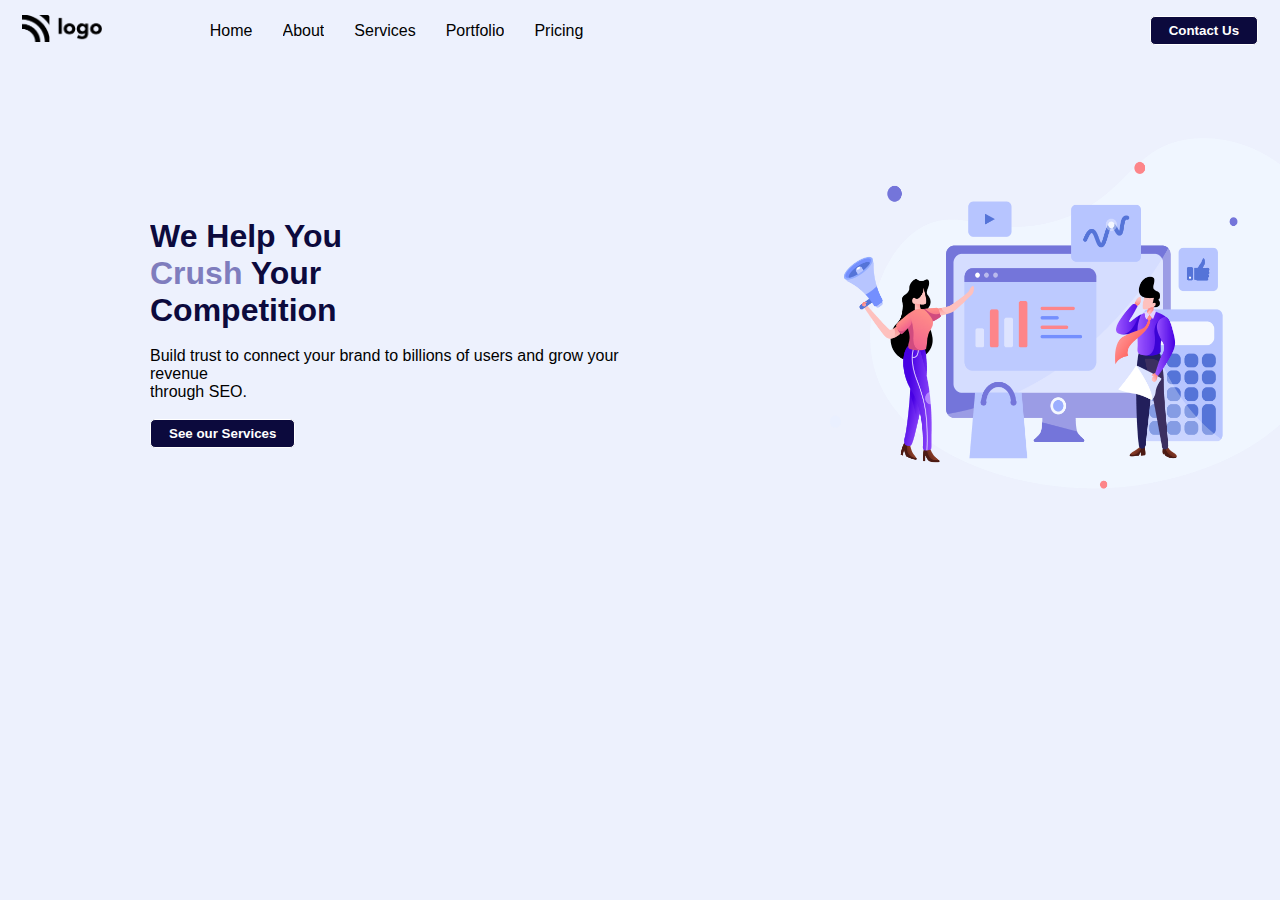
<file: HTML & CSS Project 2/index.html>
<!DOCTYPE html>
<html lang="en">
<head>
    <meta charset="UTF-8">
    <meta http-equiv="X-UA-Compatible" content="IE=edge">
    <meta name="viewport" content="width=device-width, initial-scale=1.0">
    <title>HTML & CSS Project 2</title>
    <link rel="stylesheet" href="style/style.css">
</head>
<body>
    <!-- heared section  -->
    <Header>
        <nav>
        <!-- logo -->
        <div class="logo">
            <img src="resource/Logo (1).png" alt="">
        </div>
        <!-- navigation -->
        
            <ul>
                <li>Home</li>
                <li>About</li>
                <li>Services</li>
                <li>Portfolio</li>
                <li>Pricing</li>
            </ul>
       
        <!-- contact us  -->
        <div class="btn1">
            <button>Contact Us</button>
        </div>
    </nav>


    </Header>
    <!-- main section  -->
    <main>
        <div class="article">
            <h1>We Help You <br><span>Crush</span>  Your <br> Competition</h1><br>
            <p>Build trust to connect your brand to billions of users and grow your revenue <br>  through SEO.</p>
            <br><button>See our Services</button>
        </div>

        <div class="banner">
            <img src="resource/Header Illustration.png" alt="">

        </div>

    </main>

    
</body>
</html>
</file>
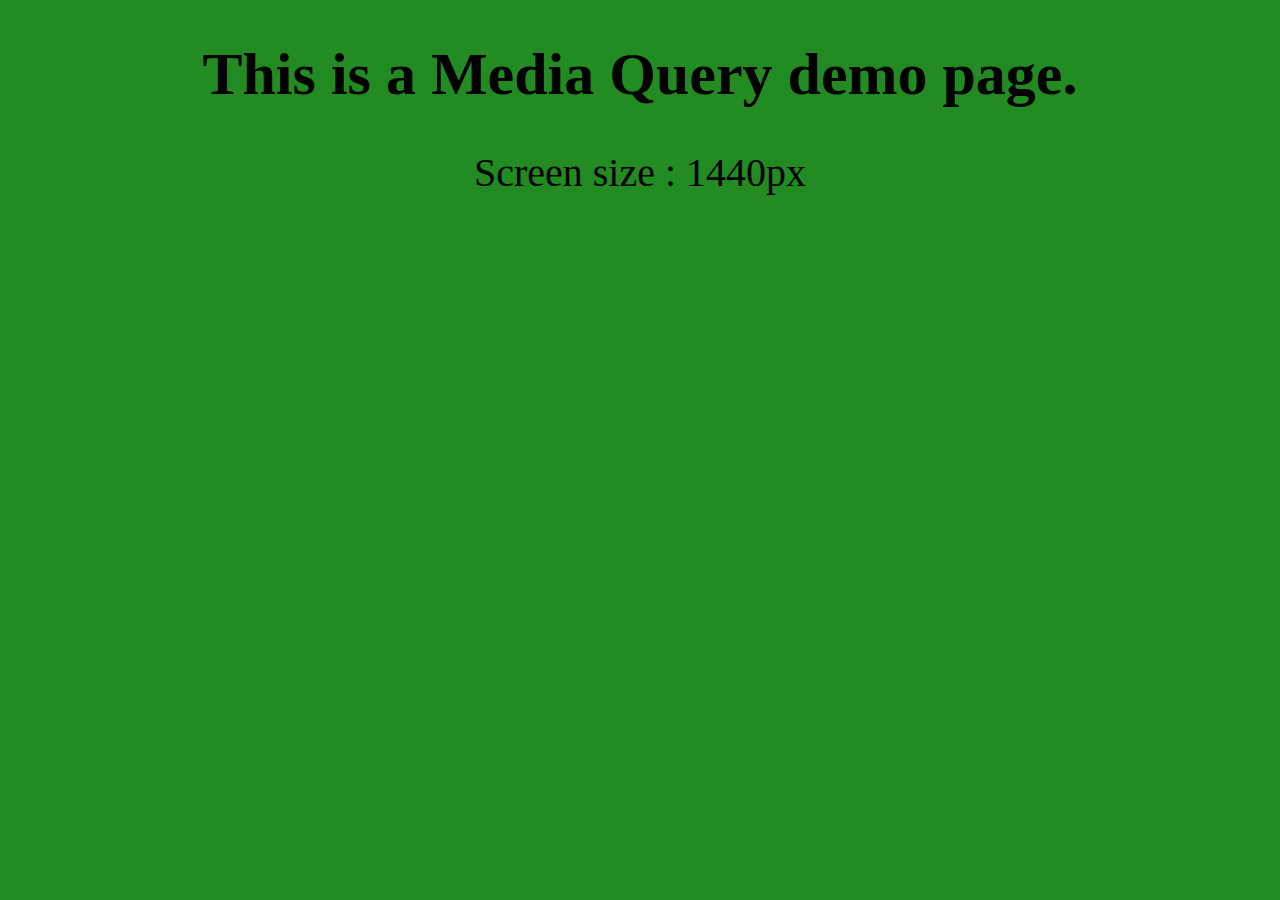
<file: HTML & CSS Project 4/index.html>
<!DOCTYPE html>
<html lang="en">

<head>
    <meta charset="UTF-8">
    <meta http-equiv="X-UA-Compatible" content="IE=edge">
    <meta name="viewport" content="width=device-width, initial-scale=1.0">
    <title>Media Queries</title>
    <link rel="stylesheet" href="./style.css">
</head>


<body>
    <h1>This is a Media Query demo page.</h1>
    <p class="laptop_large">Screen size : 1440px</p>
    <p class="laptop">Screen size : 1024px</p>
    <p class="tablet">Screen size : 768px</p>
    <p class="mobile">Screen size : 425px</p>
    <p class="keypad">Screen size : 200px</p>
</body>

</html>
</file>
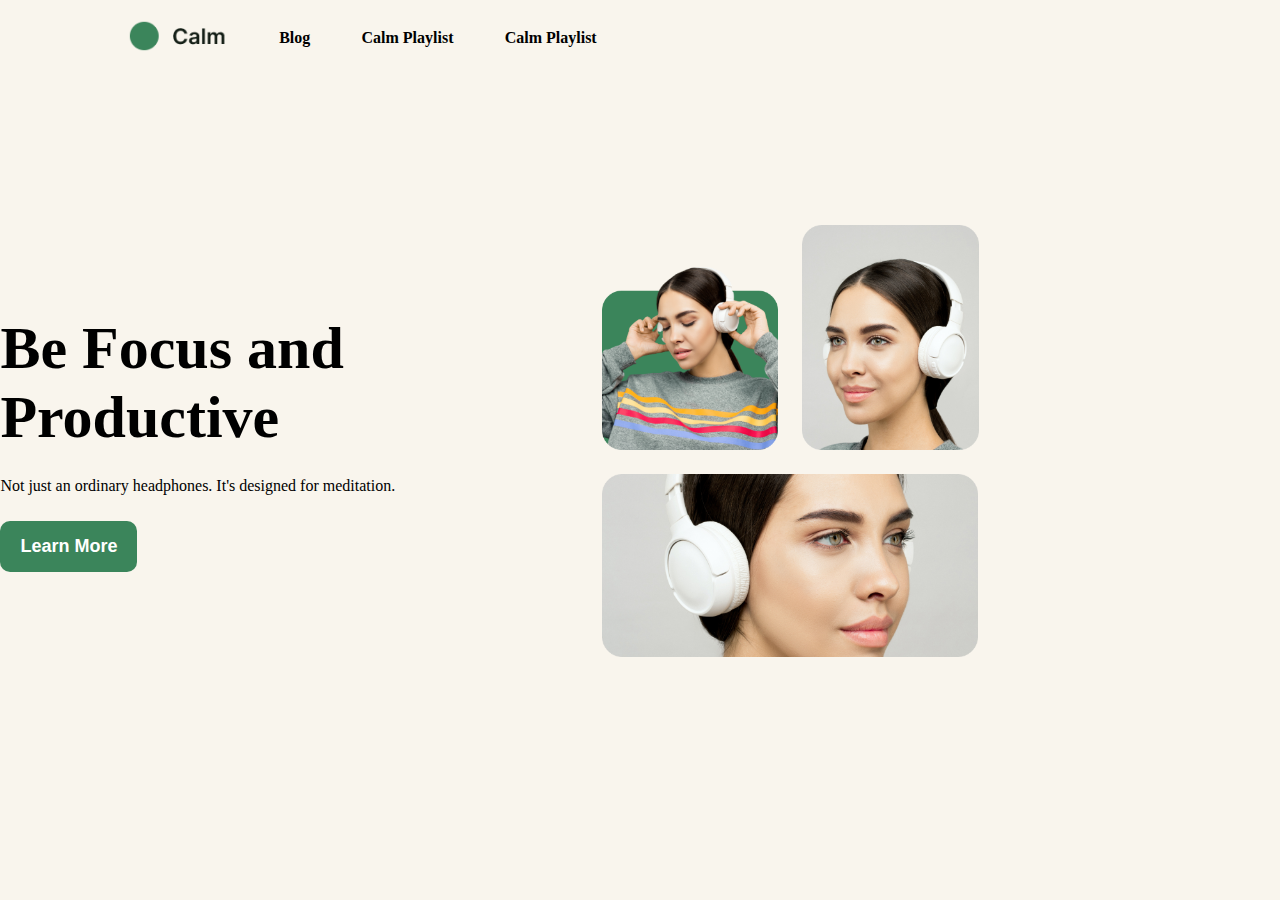
<file: Project With Mock up with Design 2/index.html>
<!DOCTYPE html>
<html lang="en">
  <head>
    <meta charset="UTF-8" />
    <meta http-equiv="X-UA-Compatible" content="IE=edge" />
    <meta name="viewport" content="width=device-width, initial-scale=1.0" />
    <title>Headphone</title>
    <link rel="stylesheet" href="styles/style.css" />
    <!-- Google CDN -->
  </head>
  <body>
    <!-- Project Start -->
    <nav>
      <ul>
        <li><img src="resource/logo.png" alt="Logo" /></li>
        <li>Blog</li>
        <li>Calm Playlist</li>
        <li>Calm Playlist</li>
      </ul>
    </nav>
    <main>
      <!-- Left Side Section -->
      <div class="leftmain">
        <h1>Be Focus and Productive</h1>
        <p>Not just an ordinary headphones. It's designed for meditation.</p>
        <button>Learn More</button>
      </div>
      <!-- Right Side Section -->
      <div class="rightmain">
        <div>
          <img src="resource/img1.png" alt="Image 1" />
          <img src="resource/img2.png" alt="Image 2" />
        </div>
        <img src="resource/img3.png" alt="Image 3" />
      </div>
    </main>
  </body>
</html>
</file>
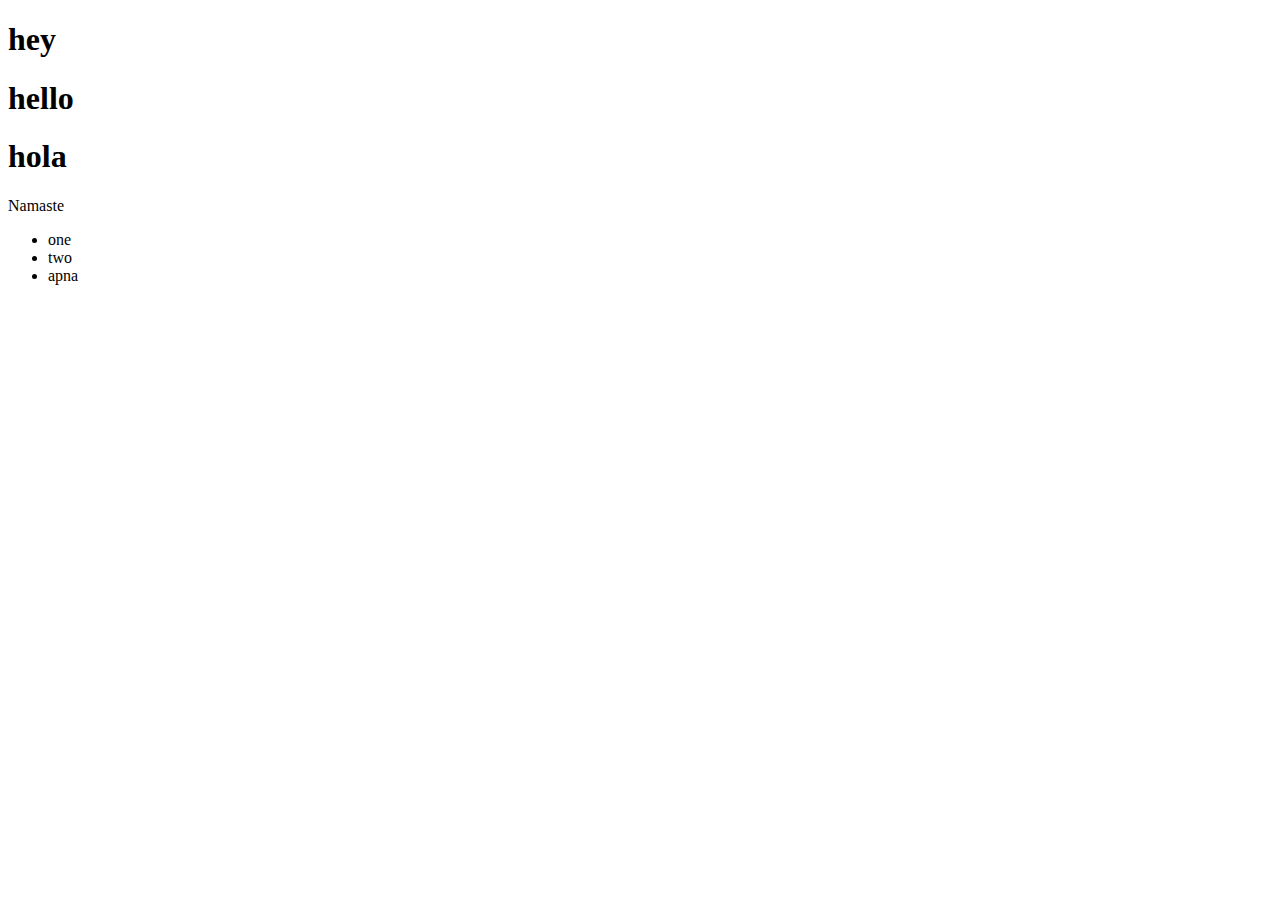
<file: practice/DOM1.html>
<!DOCTYPE html>
<html lang="en">
<head>
    <meta charset="UTF-8">
    <meta http-equiv="X-UA-Compatible" content="IE=edge">
    <meta name="viewport" content="width=device-width, initial-scale=1.0">
    <title>dom1</title>
</head>
<body>
    <h1>hey</h1>
    <h1>hello</h1>
    <h1>hola</h1>
    <p id="one">Namaste</p>
    <ul>
        <li class="one">one </li>
        <li class="one">two</li>
        <li class="one">three</li>
    </ul>
    <script>
        // id 
        let var1 =document.getElementById("one");
        console.log(var1.innerText);

        // class 
let var2 =document.getElementsByClassName("one");
console.log(var2[1].innerText);
var2[2].innerText="apna";

        // tagname
        let var3 =document.getElementsByTagName("h1");
        console.log(var3[0].innerText);

        // query selector
        let var4 =document.querySelector(".one");
        console.log(var4);
        var4[1].innerText="ram ";

    </script>

    
</body>
</html>
</file>
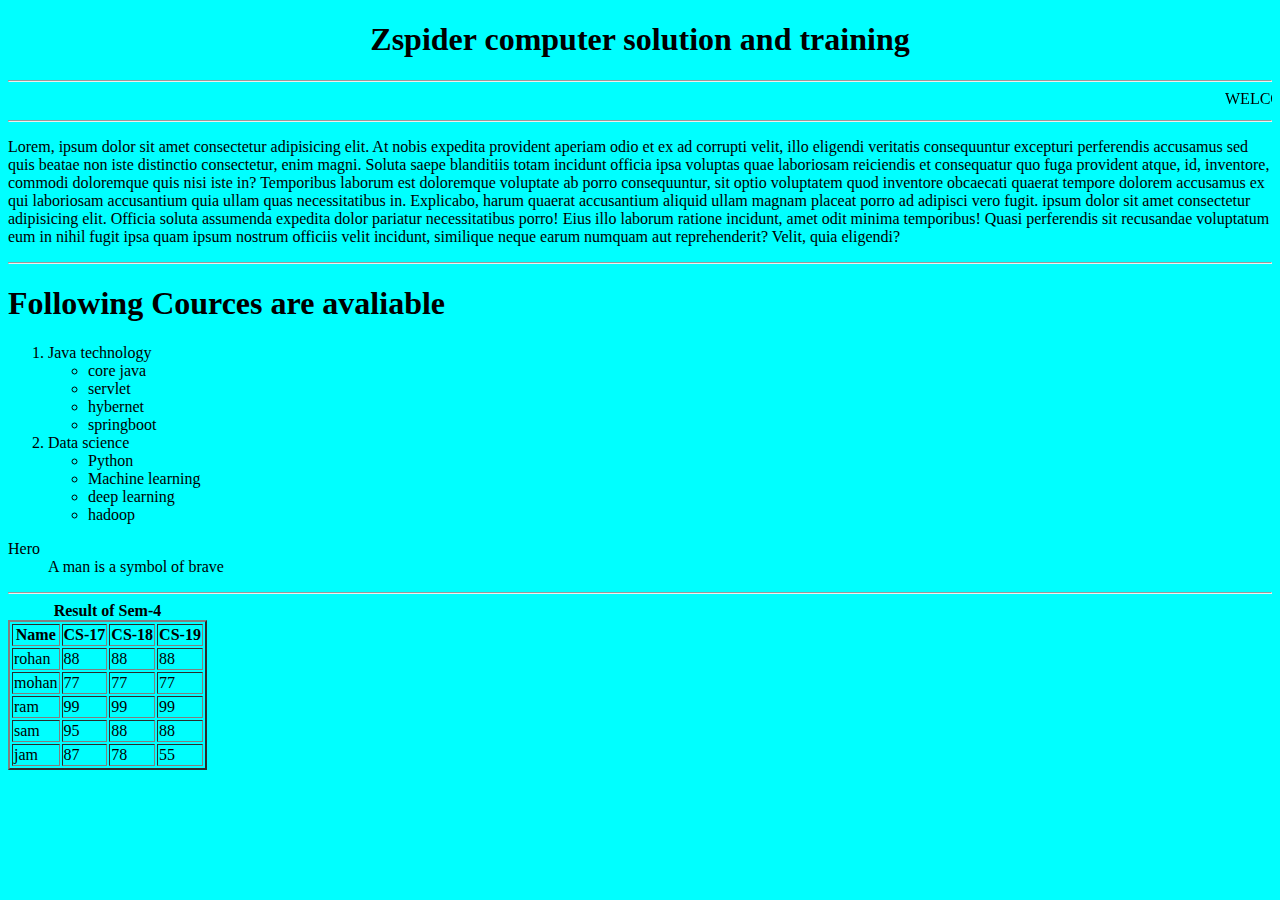
<file: practice/first.html>
<!DOCTYPE html>
<html lang="en">
<head>
    <meta charset="UTF-8">
    <meta http-equiv="X-UA-Compatible" content="IE=edge">
    <meta name="viewport" content="width=device-width, initial-scale=1.0">
    <title>FIRST PAGE</title>
</head>
<body bgcolor="aqua"  >
    <H1 align="center" color="red" >Zspider computer solution and training</H1>
    <hr>
    <marquee behavior="" direction="">WELCOME TO ZSPIDER</marquee>
<HR>    <p >Lorem, ipsum dolor sit amet consectetur adipisicing elit. At nobis expedita provident aperiam odio et ex ad corrupti velit, illo eligendi veritatis consequuntur excepturi perferendis accusamus sed quis beatae non iste distinctio consectetur, enim magni. Soluta saepe blanditiis totam incidunt officia ipsa voluptas quae laboriosam reiciendis et consequatur quo fuga provident atque, id, inventore, commodi doloremque quis nisi iste in? Temporibus laborum est doloremque voluptate ab porro consequuntur, sit optio voluptatem quod inventore obcaecati quaerat tempore dolorem accusamus ex qui laboriosam accusantium quia ullam quas necessitatibus in. Explicabo, harum quaerat accusantium aliquid ullam magnam placeat porro ad adipisci vero fugit. ipsum dolor sit amet consectetur adipisicing elit. Officia soluta assumenda expedita dolor pariatur necessitatibus porro! Eius illo laborum ratione incidunt, amet odit minima temporibus! Quasi perferendis sit recusandae voluptatum eum in nihil fugit ipsa quam ipsum nostrum officiis velit incidunt, similique neque earum numquam aut reprehenderit? Velit, quia eligendi?</p>
   <!-- <ul type="disc">
    <li><a href="#" >java</a></li>
    <li>.net</li>
    <li>web dev.</li>
    <li>C</li>
    <li>C++</li>
   </ul>
     -->
     <hr>
     <!-- list -->
     <h1>Following Cources are avaliable</h1>
     <ol type="1" ><li>Java technology</li>
       <ul type="circle">
        <li>core java</li>
        <li>servlet</li>
        <li>hybernet</li>
        <li>springboot</li>
       </ul>
    
     <li>Data science</li>
        <ul type="circle">
            <li>Python</li>
            <li>Machine learning</li>
            <li>deep learning</li>
            <li>hadoop</li>
           </ul>
     </ol>
     <dl>
        <dt>Hero</dt>
            <dd>A man is a symbol of brave</dd>
      
     </dl>

    <hr>
    <!-- table tage -->
    <table border="2" bgcolor="aqua">
    <caption align="center"><b>Result of Sem-4</b></caption>
    <tr>
        <th>Name</th>
        <th>CS-17</th>
        <th>CS-18</th>
        <th>CS-19</th>
    </tr>
    <tr>
        <td>rohan</td>
        <td>88</td>
        <td>88</td>
        <td>88</td>
    </tr>
    <tr>
        <td>mohan</td>
        <td>77</td>
        <td>77</td>
        <td>77</td>
    </tr>
    <tr>
        <td>ram</td>
        <td>99</td>
        <td>99</td>
        <td>99</td>
    </tr>
    <tr>
        <td>sam</td>
        <td>95</td>
        <td>88</td>
        <td>88</td>
    </tr>
    <tr>
        <td>jam</td>
        <td>87</td>
        <td>78</td>
        <td>55</td>
    </tr>
</table>

</body>
</html>
</file>
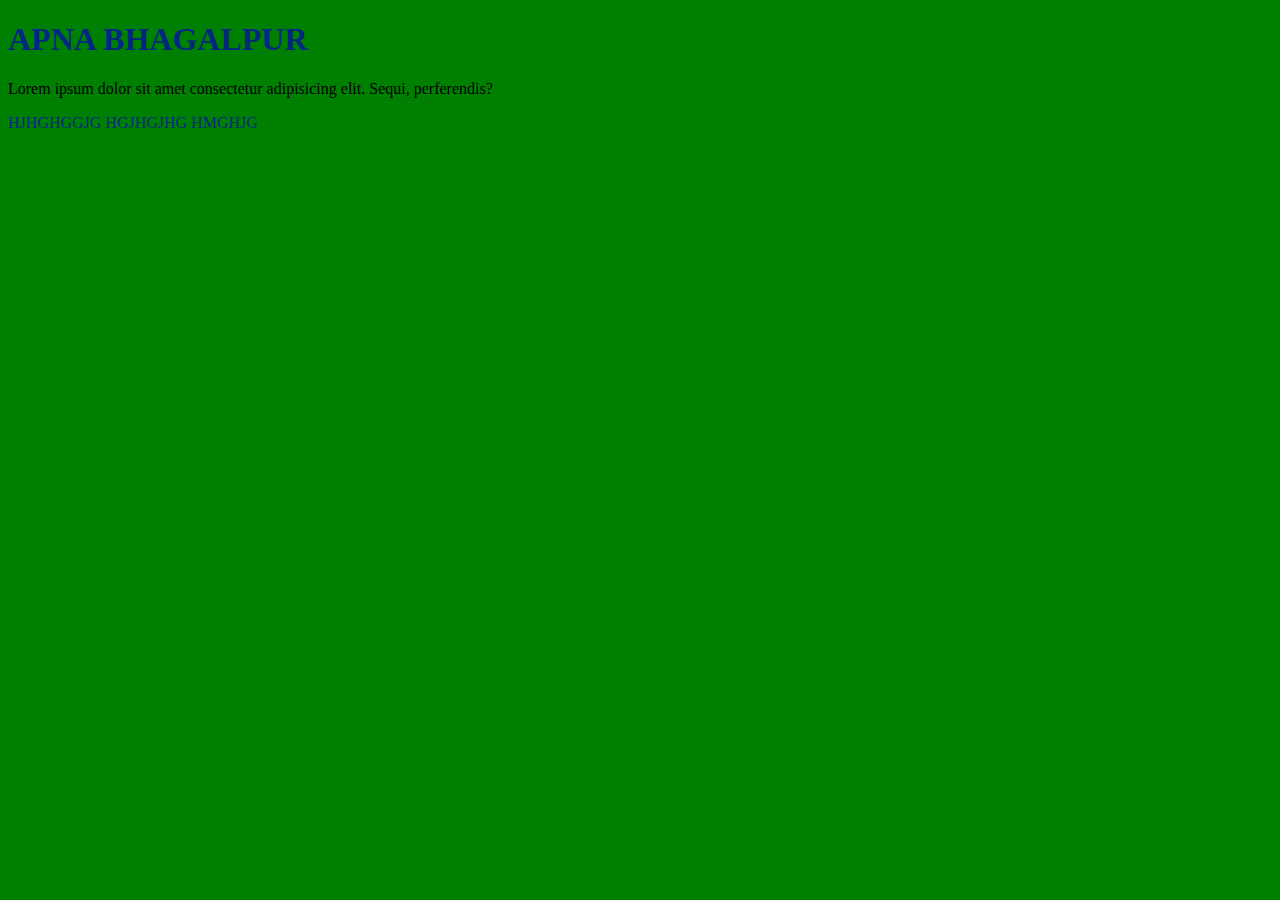
<file: practice/first2.html>
<!DOCTYPE html>
<html lang="en">
<head>
    <meta charset="UTF-8">
    <meta http-equiv="X-UA-Compatible" content="IE=edge">
    <meta name="viewport" content="width=device-width, initial-scale=1.0">
    <title>BHAGALPUR</title>
</head>
<body BGCOLOR="GREEN" COLOR="RED">
    <FONT COLOR="RGB(128,128,0)"><h1>APNA BHAGALPUR</h1></FONT> 
    <P COLOR="RGB(128,128,0)">Lorem ipsum dolor sit amet consectetur adipisicing elit. Sequi, perferendis? </P>
    <FONT COLOR="RGB(128,128,0)">HJHGHGGJG HGJHGJHG HMGHJG</FONT>
    <P CLASS="A1"></P>
</body>
</html>
</file>
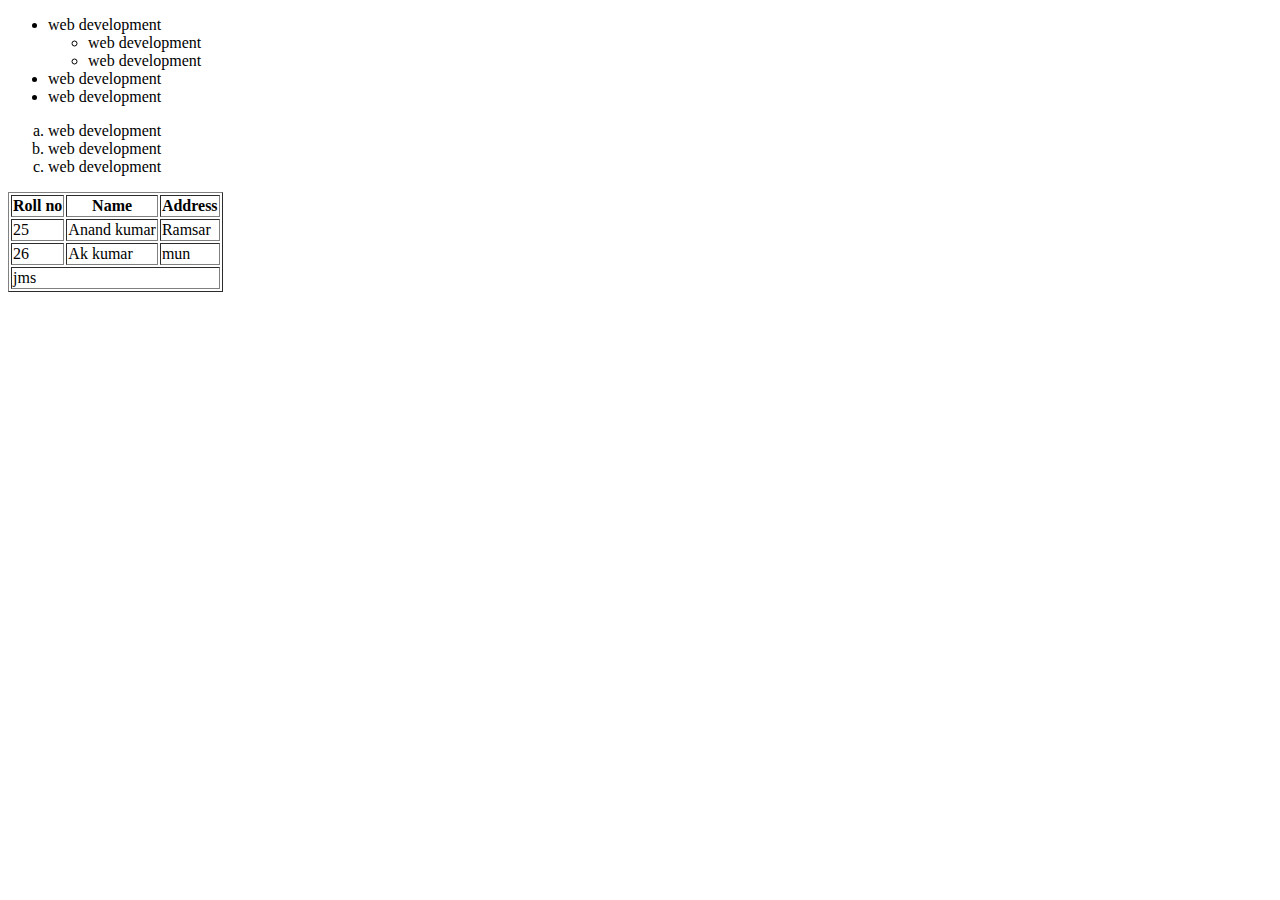
<file: practice/list&table.html>
<!DOCTYPE html>
<html lang="en">

<head>
    <meta charset="UTF-8">
    <meta http-equiv="X-UA-Compatible" content="IE=edge">
    <meta name="viewport" content="width=device-width, initial-scale=1.0">
    <title>list & table </title>
</head>

<body>
    <ul>
        <li>web development</li>
        <ul>
            <li>web development</li>
            <li>web development</li>
        </ul>
        <li>web development</li>
        <li>web development</li>
    </ul>
    <ol type="a">

        <li>web development</li>
        <li>web development</li>
        <li>web development</li>
    </ol>
    <!-- html tables -->
    <table border="1px" >
        <thead>
            <tr>
                <th>Roll no</th>
                <th>Name</th>
                <th>Address</th>

            </tr>
        </thead>
        <tbody>
            </tr>
            <td>25</td>
            <td>Anand kumar</td>
            <td>Ramsar</td>
            </tr>
            </tr>
            <td>26</td>
            <td>Ak kumar</td>
            <td>mun</td>
            </tr>
            <tr >
                <td colspan="3">jms</td>
               

            </tr>
        </tbody>
    </table>

</body>

</html>
</file>
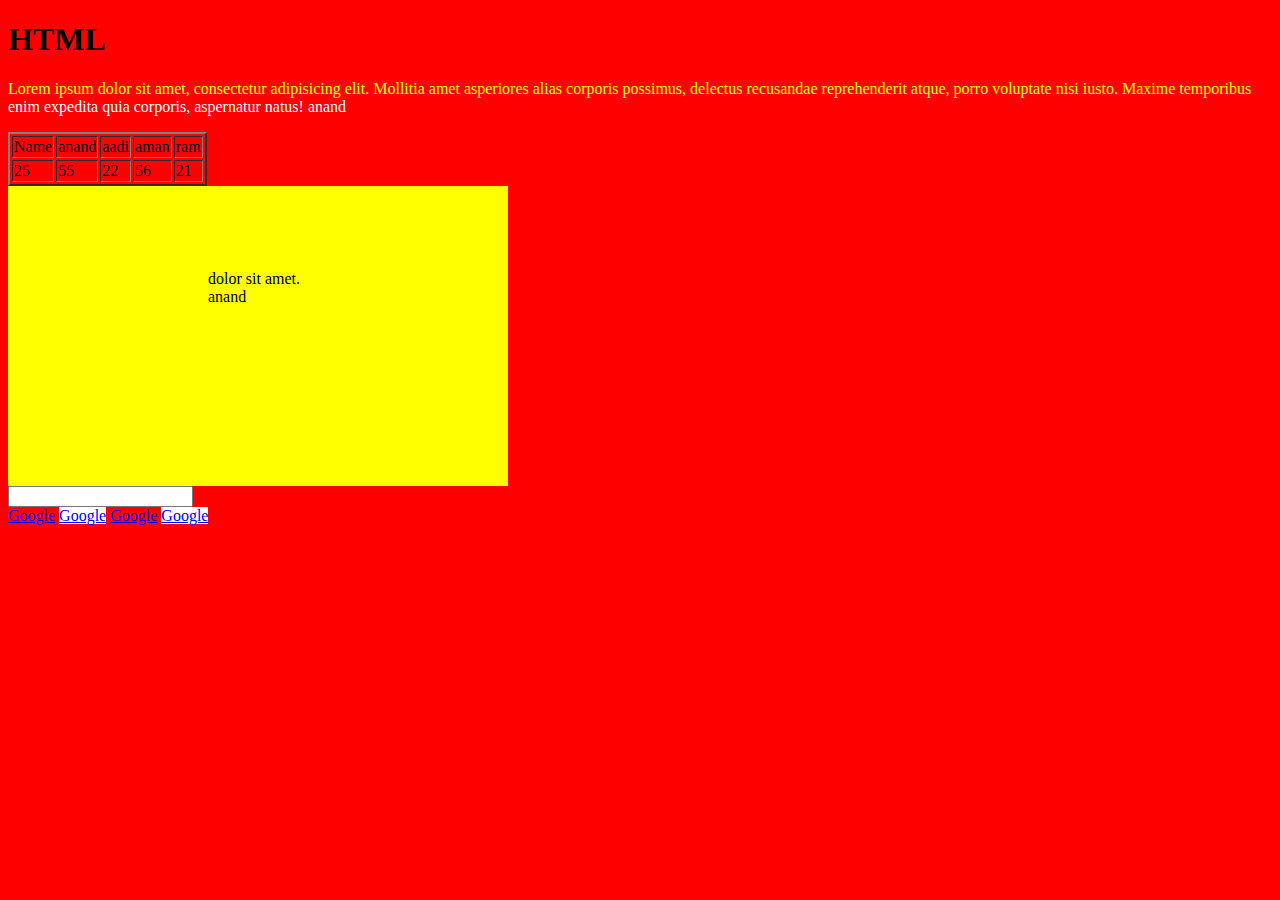
<file: practice/test.html>
<!DOCTYPE html>
<html lang="en">
<head>
    <meta charset="UTF-8">
    <meta http-equiv="X-UA-Compatible" content="IE=edge">
    <meta name="viewport" content="width=device-width, initial-scale=1.0">
    <meta name="description" content="This is discription">
    <meta name="keywords" content="html,web development">
    <meta name="robots" content="index, follow">
    <title>Document</title>
    <!-- this is how link external css -->
    <link rel="stylesheet" href="style.css">
    <!-- this is how link java script -->
    <script src="#"></script>
</head>
<body>
    <h1>HTML</h1>
    
    <p class="pp"> Lorem ipsum dolor sit amet, consectetur adipisicing elit. Mollitia amet asperiores alias corporis possimus, delectus recusandae reprehenderit atque, porro voluptate nisi iusto. Maxime temporibus enim expedita quia corporis, aspernatur natus!</p>
    <table border="2px" >
        <tr>
            <td>Name</td>
            <td>anand</td>
            <td>aadi</td>
            <td>aman</td>
            <td>ram</td>
        </tr>
        <tr>
            <td>25</td>
            <td>55</td>
            <td>22</td>
            <td>56</td>
            <td>21</td>
        </tr>
    </table>
    <div class="div">
        <p>Lorem ipsum dolor sit amet.</p>
    </div>
    <form action="">
        <input type="text">
    </form>
    <div>
    <a href="#">Google</a>
    <a href="#">Google</a>
    <a href="#">Google</a>
    <a href="#">Google</a>
</div>
    
</body>
</html>
</file>
<file: HTML & CSS Project 2/style/style.css>
* {
    margin: 0;
    padding: 0;
    box-sizing: border-box;
   overflow: hidden;

  }
  body{
    width: 100%;
    height: 100%;
    background-color:#edf1fd ;
    /* display: flex; */
    /* flex-direction: column; */
    /* justify-content: space-between; */
    font-family: 'Poppins', sans-serif;

  }
  nav>div>img{
    border-image:stretch;
    width: 80px;
    /* height: 10px; */

  }
  li{
    list-style: none;
    cursor: pointer;
  }
  a{
    text-decoration: none;
    color: black;
  }
  button{
    background-color: #0c0a3d;
    padding: 6px 18px;
    cursor: pointer;
    color: white;
    border: 1px solid white;
    border-radius: 5px;
    font-weight: 700;
    width: fit-content;
  }
  header{
    padding: 15px 0px;
    display: flex;
    align-items: center;
    margin-bottom: 6%;
    width: 100%;

  }
  nav{
    display: flex;
    width: 100%;
    align-items: center;
    justify-content: space-around;

  }

  nav ul{
    display: flex;
    align-items: center;
    gap: 30px;
    font-weight: 500;
    width: 70%;
    margin-left: 5%;
    

  }
  nav ul li:hover {
    text-decoration: underline;
    font-weight: 800;
   color: blueviolet;
  /* background-color: rgb(159, 169, 169); */
   
  }
  .btn1{
    /* display: flex; */
    /* gap: 90px; */
    /* justify-content:flex-end; */
    /* margin-left: 100%; */
  }
  /* .banner{
    display: block;
    ;
    width: 400px;
    height: 400px;
    */
   
  main>div>img{
    border-image:stretch;
    width: 450px;
   
  }  
  
  main{
    display: flex;
  }
  .article{
    padding: 0 150px;
    padding-top: 80px;

  }
  h1{
    color:#0c0a3d;
  }
  span{
    color:#7f7dbd;
  }
</file>
<file: HTML & CSS Project 4/style.css>
body {
    /* height: 100vh; */
    background-color: aquamarine;
  }
  
  h1 {
    font-size: 60px;
    text-align: center;
  }

  .keypad,
  .laptop_large,
  .laptop,
  .tablet,
  .mobile {
    font-size: 40px;
    text-align: center;
    display: none;
  }
  
  /* media queries using max-width */
  
  /* @media screen and (max-width: 1440px) {
      body {
          background-color: brown;
      }
      .laptop_large {
          display: block;
      }
  }
  @media screen and (max-width: 1024px) {
      body {
          background-color: chartreuse;
      }
      .laptop_large {
          display: none;
      }
      .laptop {
          display: block;
      }
  }
  @media screen and (max-width: 768px) {
      body {
          background-color: darkorange;
      }
      .laptop_large {
          display: none;
      }
      .laptop {
          display: none;
      }
      .tablet {
          display: block;
      }
  }
  @media screen and (max-width: 425px) {
      body {
          background-color: darkolivegreen;
      }
      .laptop_large {
          display: none;
      }
      .laptop {
          display: none;
      }
      .tablet {
          display: none;
      }
      .mobile {
          display: block;
      }
  } */
  
  /* media queries with min-width */
  @media screen and (min-width: 0px) {
    body{
        background-color: orange;

    }
    .keypad{
        display: block;
    }
    

  }
  
  @media screen and (min-width: 200px) {
    body {
      background-color: crimson;
    }
  
    .mobile {
      display:block;
    }
    .keypad{
        display: none;
    }
  }
  
  @media screen and (min-width: 425px) {
    body {
      background-color: aqua;
    }
  
    .mobile {
      display: none;
    }
  
    .tablet {
      display: block;
    }
  }
  
  @media screen and (min-width: 768px) {
    body {
      background-color: darkgoldenrod;
    }
  
    .mobile {
      display: none;
    }
  
    .tablet {
      display: none;
    }
  
    .laptop {
      display: block;
    }
  }
  
  @media screen and (min-width: 1024px) {
    body {
      background-color: forestgreen;
    }
  
    .mobile {
      display: none;
    }
  
    .tablet {
      display: none;
    }
  
    .laptop {
      display: none;
    }
  
    .laptop_large {
      display: block;
    }
  }
  
  /* media queries using both min width and max width */
  
  /* 
  @media screen and (min-width:425px) and (max-width: 768px) {
      body {
          background-color: darkgrey;
      }
  } */
</file>
<file: Project With Mock up with Design 2/styles/style.css>
* {
    margin: 0;
    padding: 0;
    box-sizing: border-box;
    background-color: #f9f5ed;
  }
  nav {
    padding: 20px 10%;
    height: 15vh;
  }
  nav ul {
    display: flex;
    align-items: center;
  }
  
  nav ul li {
    list-style: none;
    margin-right: 5%;
    font-weight: 600;
  }
  
  nav ul li img {
    width: 100px;
  }
  
  main {
    display: flex;
    align-items: center;
    justify-content: center;
  }
  
  .leftmain {
    width: 40%;
  }
  
  .leftmain h1 {
    font-size: 60px;
  }
  
  .leftmain p {
    margin: 5% 0;
  }
  
  .leftmain button {
    padding: 15px 20px;
    font-size: 18px;
    color: white;
    font-weight: 600;
    border: none;
    background-color: #3b855b;
    border-radius: 10px;
  }
  button:hover {
    background-color: rgb(238, 225, 225);
    color: rgb(18, 155, 155);
    border: 1px solid black;
  }
  
  .rightmain {
    /* width: 60%; */
    padding: 7%;
    
  }
  
  .rightmain div img {
    width: 30%;
  }
  
  .rightmain div img:first-child {
    margin-right: 20px;
  }
  
  .rightmain div {
    margin-bottom: 20px;
  }
  
  .rightmain > img {
    width: 64%;
  }
</file>
<file: practice/style.css>
body
{
    background-color:red;
}
.pp{
    color: white;
}
.div{

    width: 100px;
    height: 100px;
    background-color:yellow;
    padding: 50px 200px 150px 200px;
}
.div:hover
{
    background-color:rgb(87, 18, 225);
    font-family: 'Gill Sans', 'Gill Sans MT', Calibri, 'Trebuchet MS', sans-serif;
}
input:focus{
    color: aqua;
    background-color: yellow;

}
a{
    color: blue;
}
a:active{
    color: white;
}
/* a:visited{
    color: yellow;
} */
/* a:first-child{
    color: brown;
} */
a:nth-child(even)
{
    background-color: #fff;
}
p::first-line{
    color: yellow;
}
p::after{
    content: " anand";
}
p::selection{
    background-color: pink;
    font-style: bold;
    font-size: x-large;
}
</file>
